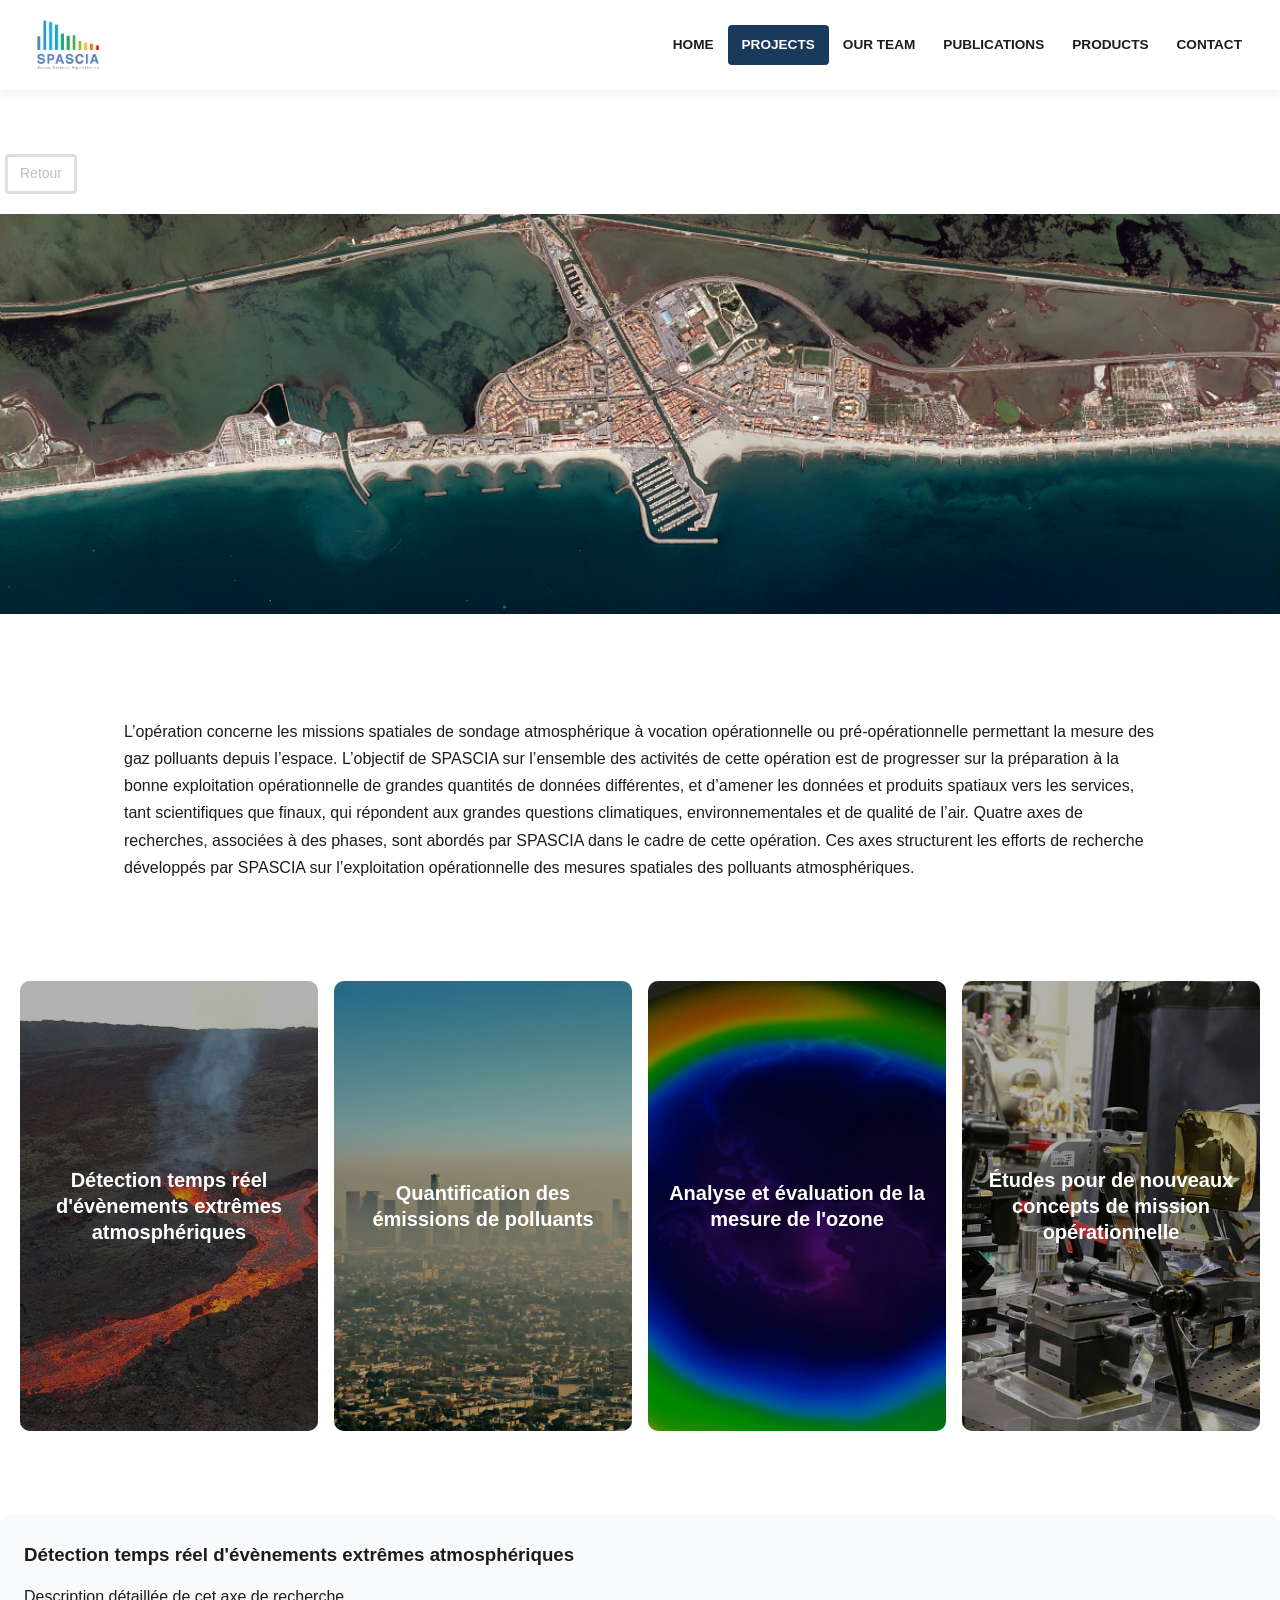
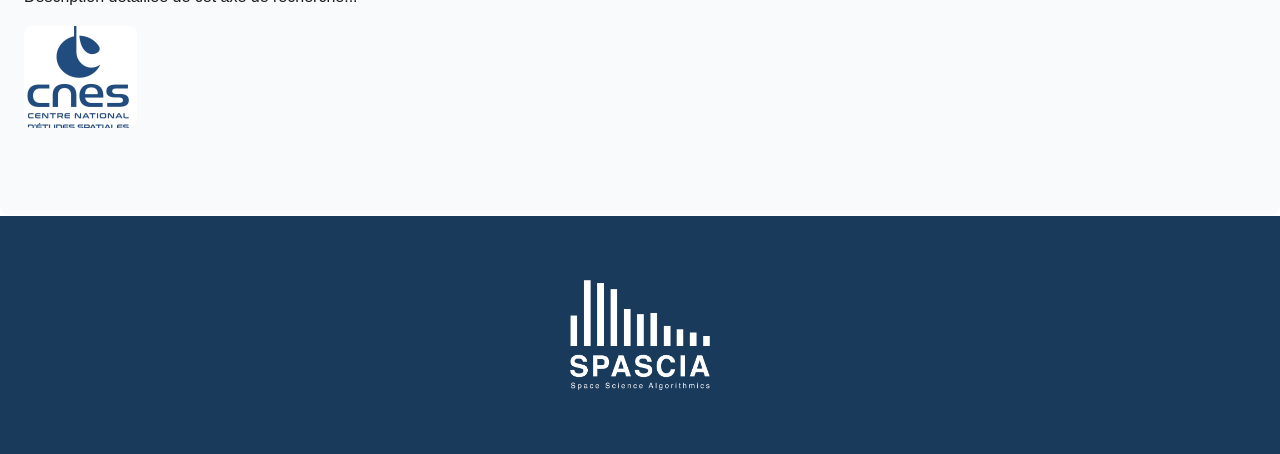
<file: SpasciaV1/exomcash.html>
<!DOCTYPE html>
<html lang="en">

<head>

    <meta charset="UTF-8">
    <meta name="viewport" content="width=device-width, initial-scale=1.0">

    <title>SPASCIA – Space Science & Algorithmics</title>

    <!-- Google Fonts -->
    <link rel="preconnect" href="https://fonts.googleapis.com">
    <link rel="preconnect" href="https://fonts.gstatic.com" crossorigin>

    <link href="https://fonts.googleapis.com/css2?family=Playfair+Display:wght@400;700;800&display=swap" rel="stylesheet">

    <!-- CSS -->

    <link rel="stylesheet" href="../css/main.css">
    <link rel="stylesheet" href="../css/header.css">
    <link rel="stylesheet" href="../css/hero.css">
    <link rel="stylesheet" href="../css/cards.css">
    <link rel="stylesheet" href="../css/responsive.css">

</head>

<body>

<header>

    <div class="header-inner">

        <div class="nav-left">

            <a href="index.html" class="nav-logo">

                <img src="../Media/logo_spascia.jpg" alt="Spascia">

            </a>

        </div>

        <nav class="nav-center">

            <a href="home.html">Home</a>

            <a href="projects.html">Projects</a>

            <a href="team.html">Our team</a>

            <a href="publications.html">Publications</a>

            <a href="products.html">Products</a>

            <a href="contact.html">Contact</a>

        </nav>

    </div>

</header>

<main>

    <section id="exomcash_projects" class="page">

        <section class="hero-project-banner">

                <a href="projects.html" class="btn-back">
                    <span>Retour</span>
                </a>

                <div class="hero-project-banner__media">
                    <img src="../Media/exomcash.jpg" alt="Illustration exomcash" class="hero-project-banner__img">
                </div>

        </section>

        <section class="text-spascia">
            L’opération concerne les missions spatiales de sondage atmosphérique à vocation opérationnelle ou pré-opérationnelle permettant la mesure des gaz polluants depuis l’espace. 
            L’objectif de SPASCIA sur l’ensemble des activités de cette opération est de progresser sur la préparation à la bonne exploitation opérationnelle de grandes quantités de 
            données différentes, et d’amener les données et produits spatiaux vers les services, tant scientifiques que finaux, qui répondent aux grandes questions climatiques, 
            environnementales et de qualité de l’air.

            Quatre axes de recherches, associées à des phases, sont abordés par SPASCIA dans le cadre de cette opération. 
            Ces axes structurent les efforts de recherche développés par SPASCIA sur l’exploitation opérationnelle des mesures spatiales des polluants atmosphériques.
        </section>

        <section class="solutions"> 
            <div class="exomcash-grid">

                <div class="box" data-axe="detection">
                    <img src="../Media/volcan.jpg" class="hero-exomcash-img">
                    <div class="exom-overlay">
                        <h3>Détection temps réel d'évènements extrêmes atmosphériques</h3>
                    </div>
                </div>

                <div class="box" data-axe="quantification">
                    <img src="../Media/smog.webp" class="hero-exomcash-img">
                    <div class="exom-overlay">
                        <h3>Quantification des émissions de polluants</h3>
                    </div>
                </div>

                <div class="box" data-axe="ozone">
                    <img src="../Media/esa_ozone.jpg" class="hero-exomcash-img">
                    <div class="exom-overlay">
                        <h3>Analyse et évaluation de la mesure de l'ozone</h3>
                    </div>
                </div>

                <div class="box" data-axe="concepts">
                    <img src="../Media/iasiNG.jpg" class="hero-exomcash-img">
                    <div class="exom-overlay">
                        <h3>Études pour de nouveaux concepts de mission opérationnelle</h3>
                    </div>
                </div>
            </div>
        </section>

        <section class="axe-detail" id="axe-detail">
            <!-- Rempli dynamiquement par JS -->
        </section>



    </section>

</main>

<footer>
    <div class="footer-centered" role="contentinfo">

        <div class="footer-centered__container">
            
            <!-- Logo -->
            <a href="#" class="footer-centered__logo" aria-label="Homepage">
                <img src="../Media/logo_spascia_white.png">
            </a>
</footer>

<script src="../js/utils.js"></script>
<script src="../js/csv.js"></script>
<script src="../js/products.js"></script>
<script src="../js/pagination.js"></script>
<script src="../js/navigation.js"></script>
<script src="../js/slider.js"></script>
<script src="../js/main.js"></script>
<script src="../js/exomcash.js"></script>

</body>


</html>
</file>
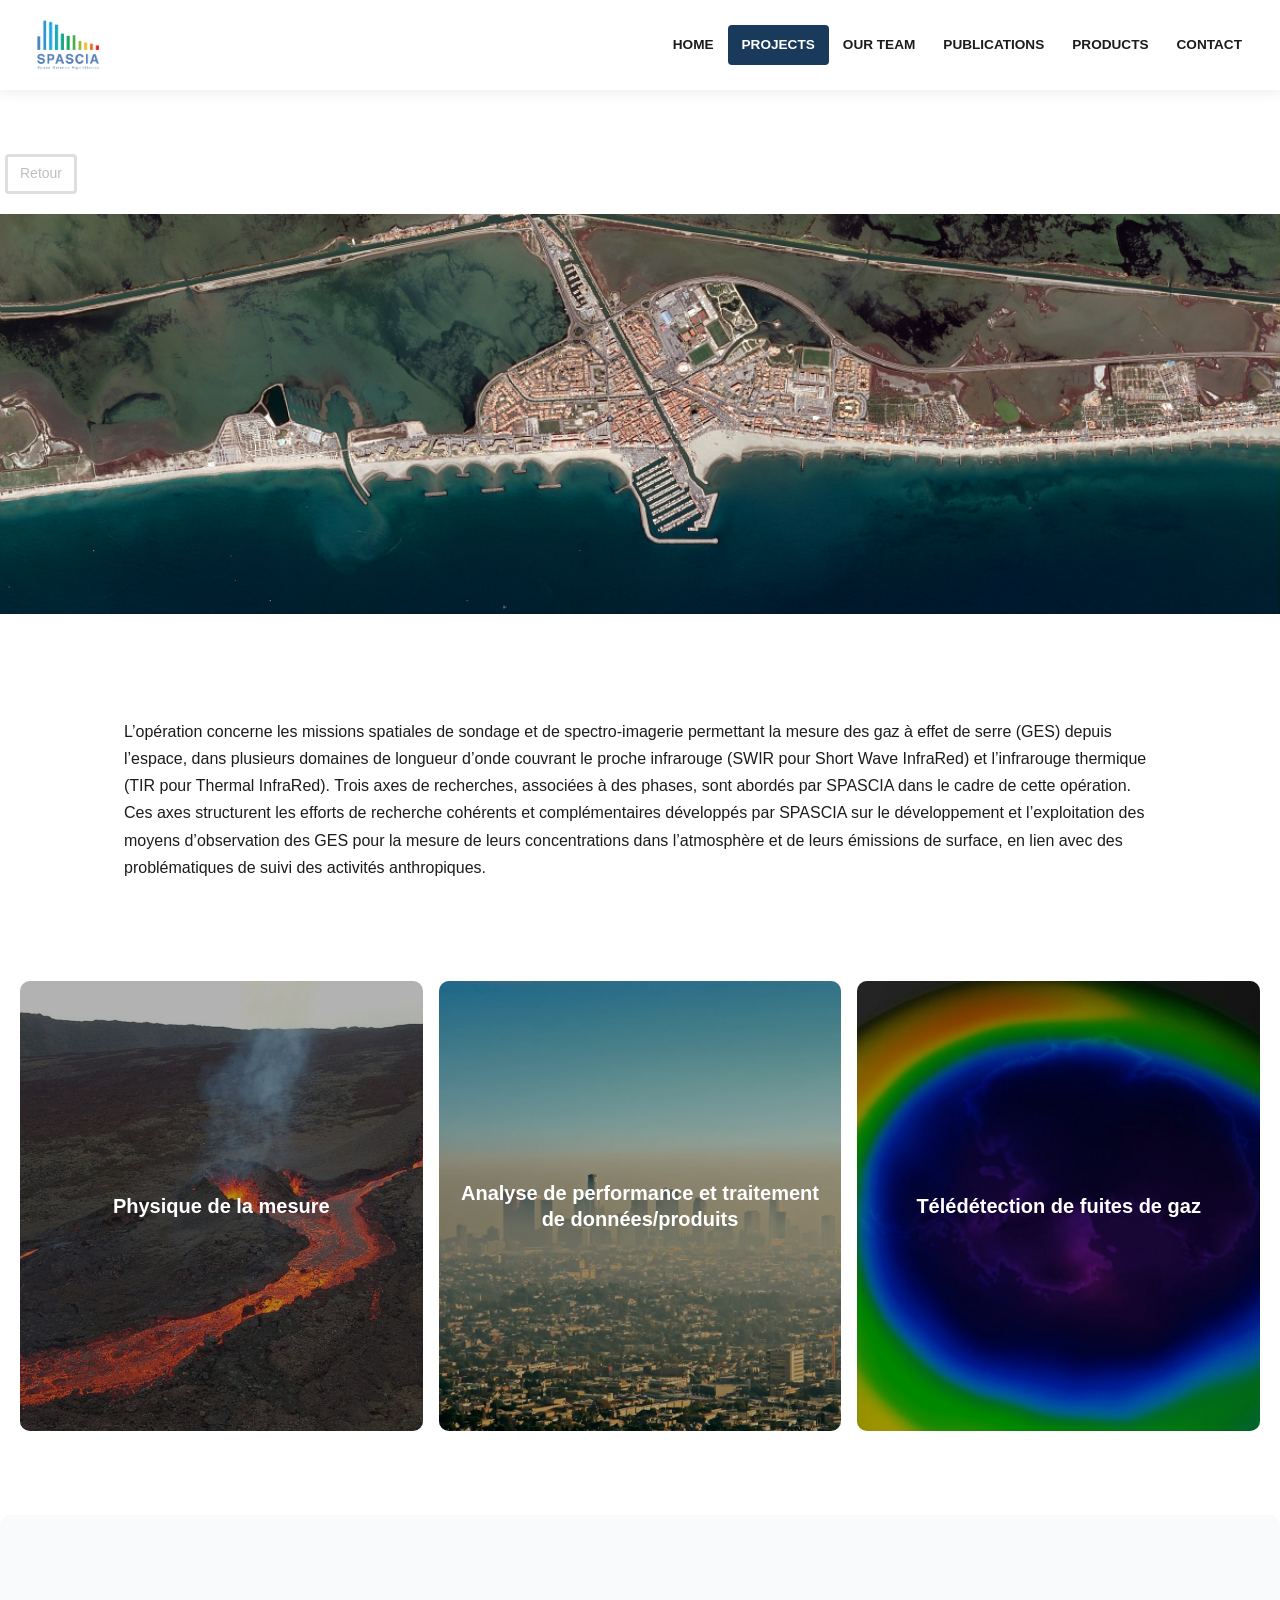
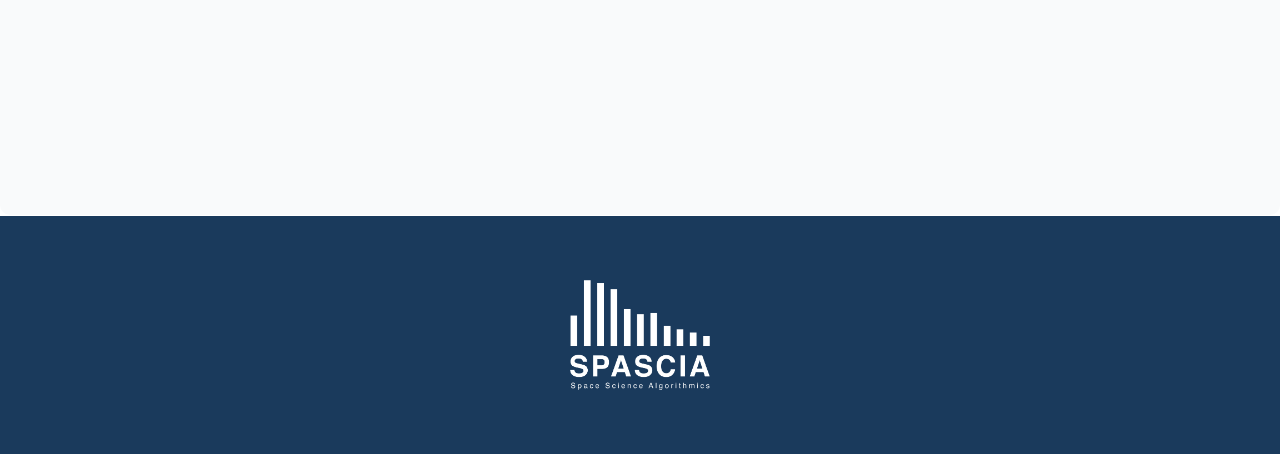
<file: SpasciaV1/megese.html>
<!DOCTYPE html>
<html lang="en">

<head>

    <meta charset="UTF-8">
    <meta name="viewport" content="width=device-width, initial-scale=1.0">

    <title>SPASCIA – Space Science & Algorithmics</title>

    <!-- Google Fonts -->
    <link rel="preconnect" href="https://fonts.googleapis.com">
    <link rel="preconnect" href="https://fonts.gstatic.com" crossorigin>

    <link href="https://fonts.googleapis.com/css2?family=Playfair+Display:wght@400;700;800&display=swap" rel="stylesheet">

    <!-- CSS -->

    <link rel="stylesheet" href="../css/main.css">
    <link rel="stylesheet" href="../css/header.css">
    <link rel="stylesheet" href="../css/hero.css">
    <link rel="stylesheet" href="../css/cards.css">
    <link rel="stylesheet" href="../css/responsive.css">

</head>

<body>

<header>

    <div class="header-inner">

        <div class="nav-left">

            <a href="index.html" class="nav-logo">

                <img src="../Media/logo_spascia.jpg" alt="Spascia">

            </a>

        </div>

        <nav class="nav-center">

            <a href="home.html">Home</a>

            <a href="projects.html">Projects</a>

            <a href="team.html">Our team</a>

            <a href="publications.html">Publications</a>

            <a href="products.html">Products</a>

            <a href="contact.html">Contact</a>

        </nav>

    </div>

</header>

<main>

    <section id="exomcash_projects" class="page">

        <section class="hero-project-banner">

            <a href="projects.html" class="btn-back">
                <span>Retour</span>
            </a>

            <div class="hero-project-banner__media">
                <img src="../Media/exomcash.jpg" alt="Illustration exomcash" class="hero-project-banner__img">
            </div>

        </section>

        <section class="text-spascia">
            L’opération concerne les missions spatiales de sondage et de spectro-imagerie permettant la mesure des gaz à effet de serre (GES) depuis 
            l’espace, dans plusieurs domaines de longueur d’onde couvrant le proche infrarouge (SWIR pour Short Wave InfraRed) et l’infrarouge thermique 
            (TIR pour Thermal InfraRed).

            Trois axes de recherches, associées à des phases, sont abordés par SPASCIA dans le cadre de cette opération. Ces axes structurent les efforts de 
            recherche cohérents et complémentaires développés par SPASCIA sur le développement et l’exploitation des moyens d’observation des GES pour la mesure 
            de leurs concentrations dans l’atmosphère et de leurs émissions de surface, en lien avec des problématiques de suivi des activités anthropiques.
        </section>

        <section class="solutions"> 
            <div class="megese-grid">

                <div class="box" data-axe="detection">
                    <img src="../Media/volcan.jpg" class="hero-exomcash-img">
                    <div class="exom-overlay">
                        <h3>Physique de la mesure</h3>
                    </div>
                </div>

                <div class="box" data-axe="quantification">
                    <img src="../Media/smog.webp" class="hero-exomcash-img">
                    <div class="exom-overlay">
                        <h3>Analyse de performance et traitement de données/produits</h3>
                    </div>
                </div>

                <div class="box" data-axe="ozone">
                    <img src="../Media/esa_ozone.jpg" class="hero-exomcash-img">
                    <div class="exom-overlay">
                        <h3>Télédétection de fuites de gaz</h3>
                    </div>
                </div>

            </div>
        </section>

        <section class="axe-detail" id="axe-detail">
            <!-- Rempli dynamiquement par JS -->
        </section>



    </section>

</main>

<footer>
    <div class="footer-centered" role="contentinfo">

        <div class="footer-centered__container">
            
            <!-- Logo -->
            <a href="#" class="footer-centered__logo" aria-label="Homepage">
                <img src="../Media/logo_spascia_white.png">
            </a>
</footer>

<script src="../js/utils.js"></script>
<script src="../js/csv.js"></script>
<script src="../js/products.js"></script>
<script src="../js/pagination.js"></script>
<script src="../js/navigation.js"></script>
<script src="../js/slider.js"></script>
<script src="../js/main.js"></script>
<script src="../js/exomcash.js"></script>

</body>

</html>
</file>
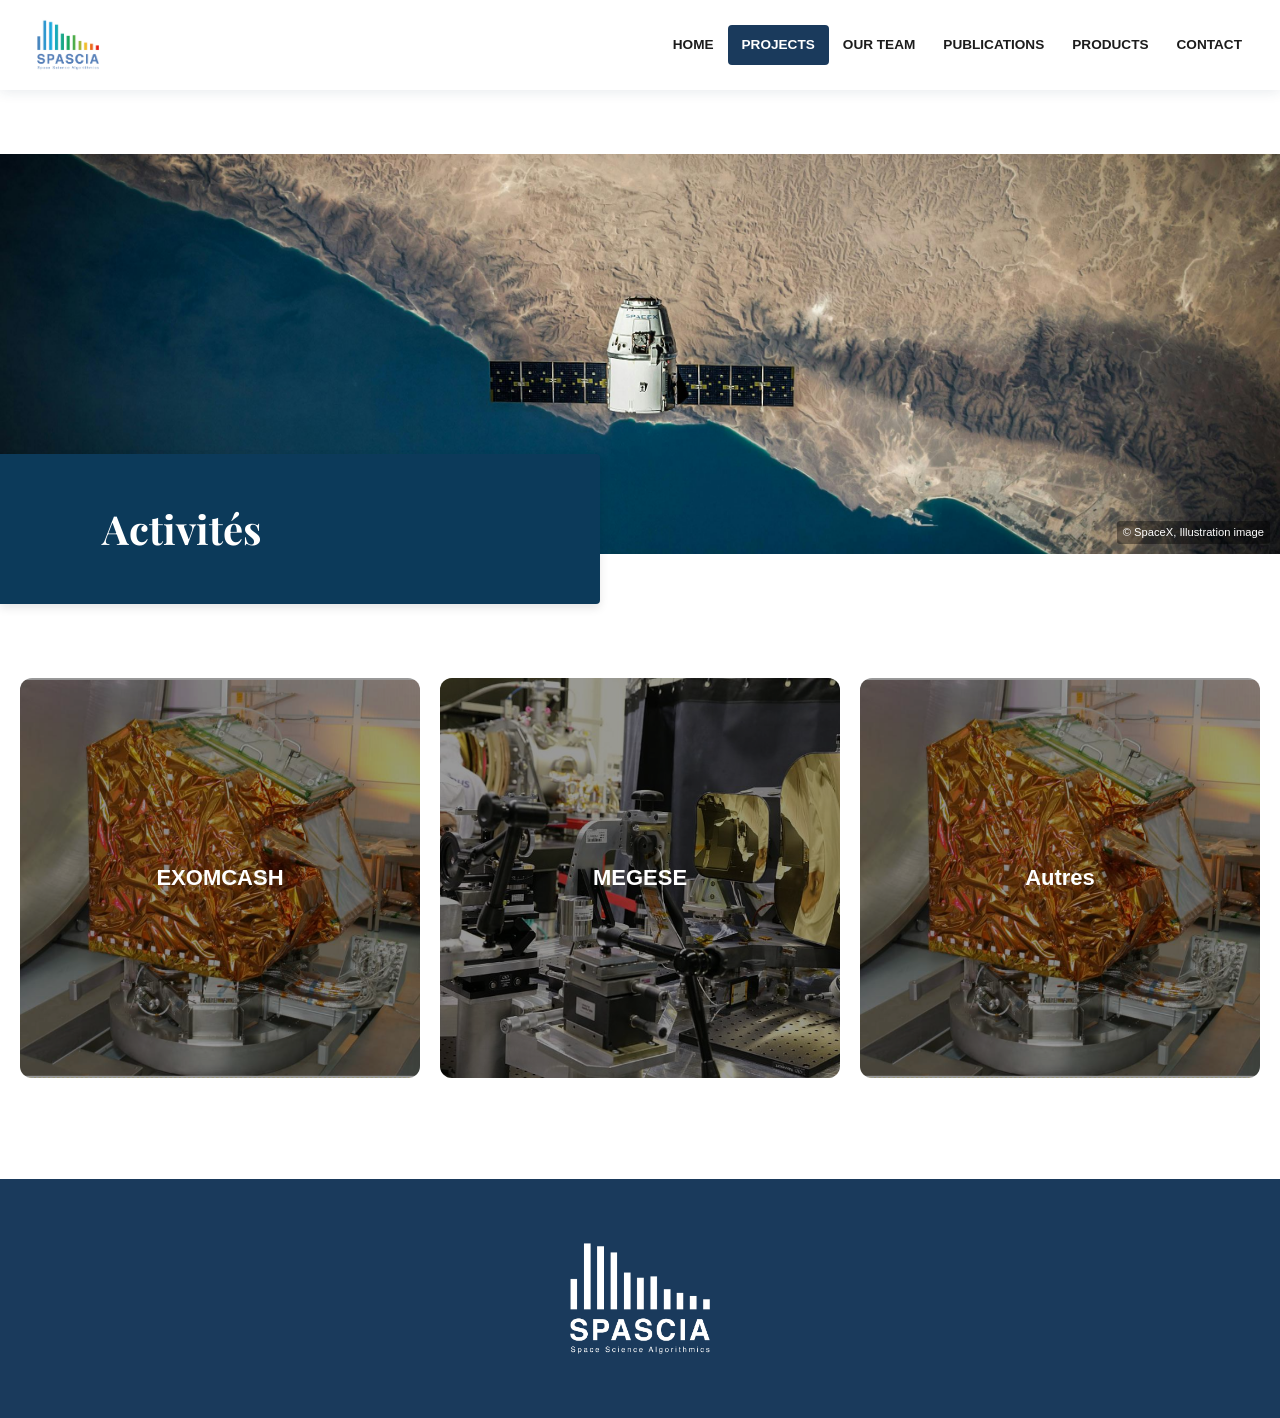
<file: SpasciaV1/projects.html>
<!DOCTYPE html>
<html lang="en">

<head>

    <meta charset="UTF-8">
    <meta name="viewport" content="width=device-width, initial-scale=1.0">

    <title>SPASCIA – Space Science & Algorithmics</title>

    <!-- Google Fonts -->
    <link rel="preconnect" href="https://fonts.googleapis.com">
    <link rel="preconnect" href="https://fonts.gstatic.com" crossorigin>

    <link href="https://fonts.googleapis.com/css2?family=Playfair+Display:wght@400;700;800&display=swap" rel="stylesheet">

    <!-- CSS -->

    <link rel="stylesheet" href="../css/main.css">
    <link rel="stylesheet" href="../css/header.css">
    <link rel="stylesheet" href="../css/hero.css">
    <link rel="stylesheet" href="../css/cards.css">
    <link rel="stylesheet" href="../css/responsive.css">

</head>

<body>

<header>

    <div class="header-inner">

        <div class="nav-left">

            <a href="index.html" class="nav-logo">

                <img src="../Media/logo_spascia.jpg" alt="Spascia">

            </a>

        </div>

        <nav class="nav-center">

            <a href="home.html">Home</a>

            <a href="projects.html">Projects</a>

            <a href="team.html">Our team</a>

            <a href="publications.html">Publications</a>

            <a href="products.html">Products</a>

            <a href="contact.html">Contact</a>

        </nav>

    </div>

</header>

<main>

    <section id="projects" class="page">

      <section class="hero-project-banner">

        <div class="hero-project-banner__media">
          <img src="../Media/project_banner.jpg" alt="Illustration espace" class="hero-project-banner__img">
        </div>

        <div class="hero-project-banner__label">
          <h1>&emsp;&emsp;Activités</h1>
        </div>

        <div class="hero-project-banner__caption">
          © SpaceX, Illustration image
        </div>

      </section>

      <section class="projects">

        <div class="grid3">

          <a href="exomcash.html" class="card-link">
              <div class="card">
                  <img src="../Media/iasi.png" alt="Project_menu_EXOMCASH">
                  <div class="overlay">
                      <h3>EXOMCASH</h3>
                  </div>
              </div>
          </a>

          <a href="megese.html" class="card-link">
              <div class="card">
                  <img src="../Media/iasiNG.jpg" alt="Project_menu_MEGESE">
                  <div class="overlay">
                      <h3>MEGESE</h3>
                  </div>
              </div>
          </a>
<!-- 
          <div class="card">
            <img src="../Media/iasiNG.jpg" alt="Project_menu_MEGESE" />
            <div class="overlay"><h3>MEGESE</h3></div>
          </div> -->

          <div class="card">
            <img src="../Media/iasi.png" alt="Project_card_Autre" />
            <div class="overlay"><h3>Autres</h3></div>
          </div>

        </div>
      </section>

    </section>

</main>

<footer>
    <div class="footer-centered" role="contentinfo">

        <div class="footer-centered__container">
            
            <!-- Logo -->
            <a href="#" class="footer-centered__logo" aria-label="Homepage">
                <img src="../Media/logo_spascia_white.png">
            </a>
</footer>

<script src="../js/utils.js"></script>
<script src="../js/csv.js"></script>
<script src="../js/products.js"></script>
<script src="../js/pagination.js"></script>
<script src="../js/navigation.js"></script>
<script src="../js/slider.js"></script>
<script src="../js/main.js"></script>
<script src="../js/exomcash.js"></script>

</body>

</html>
</file>
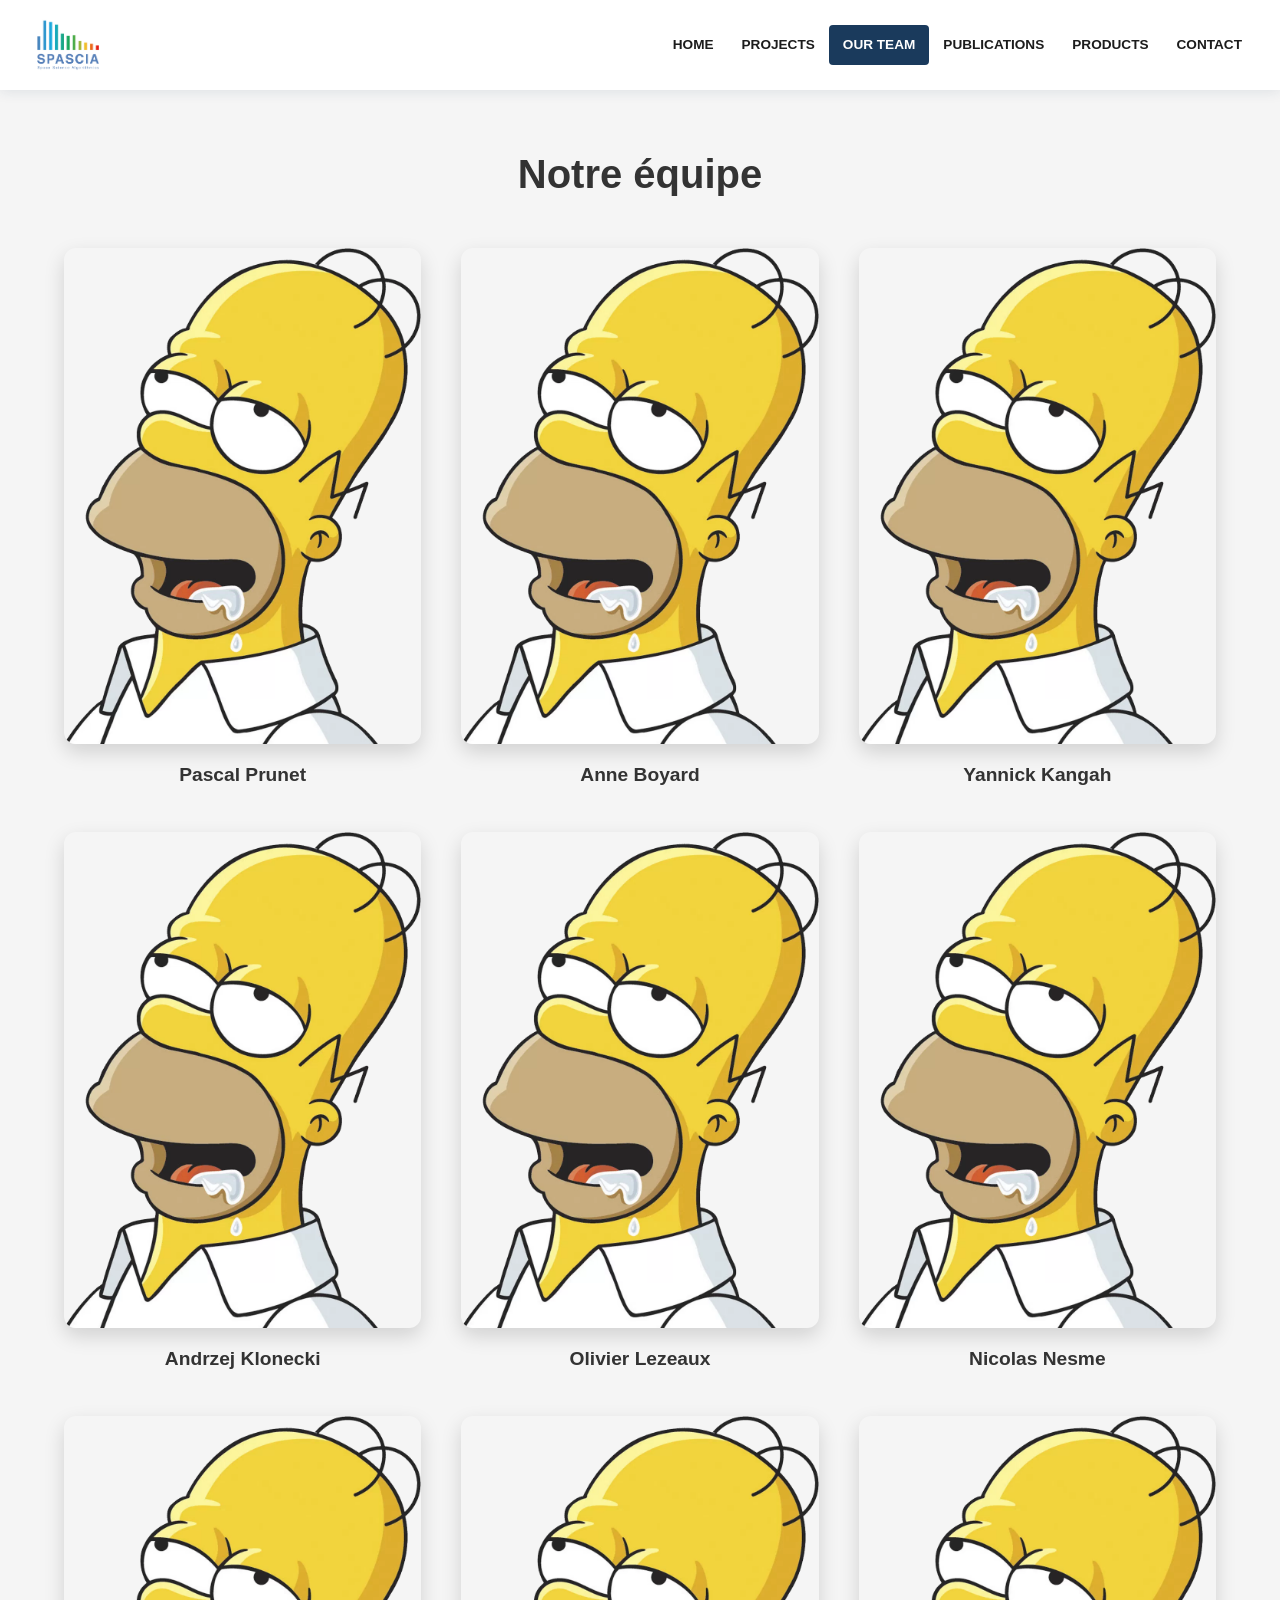
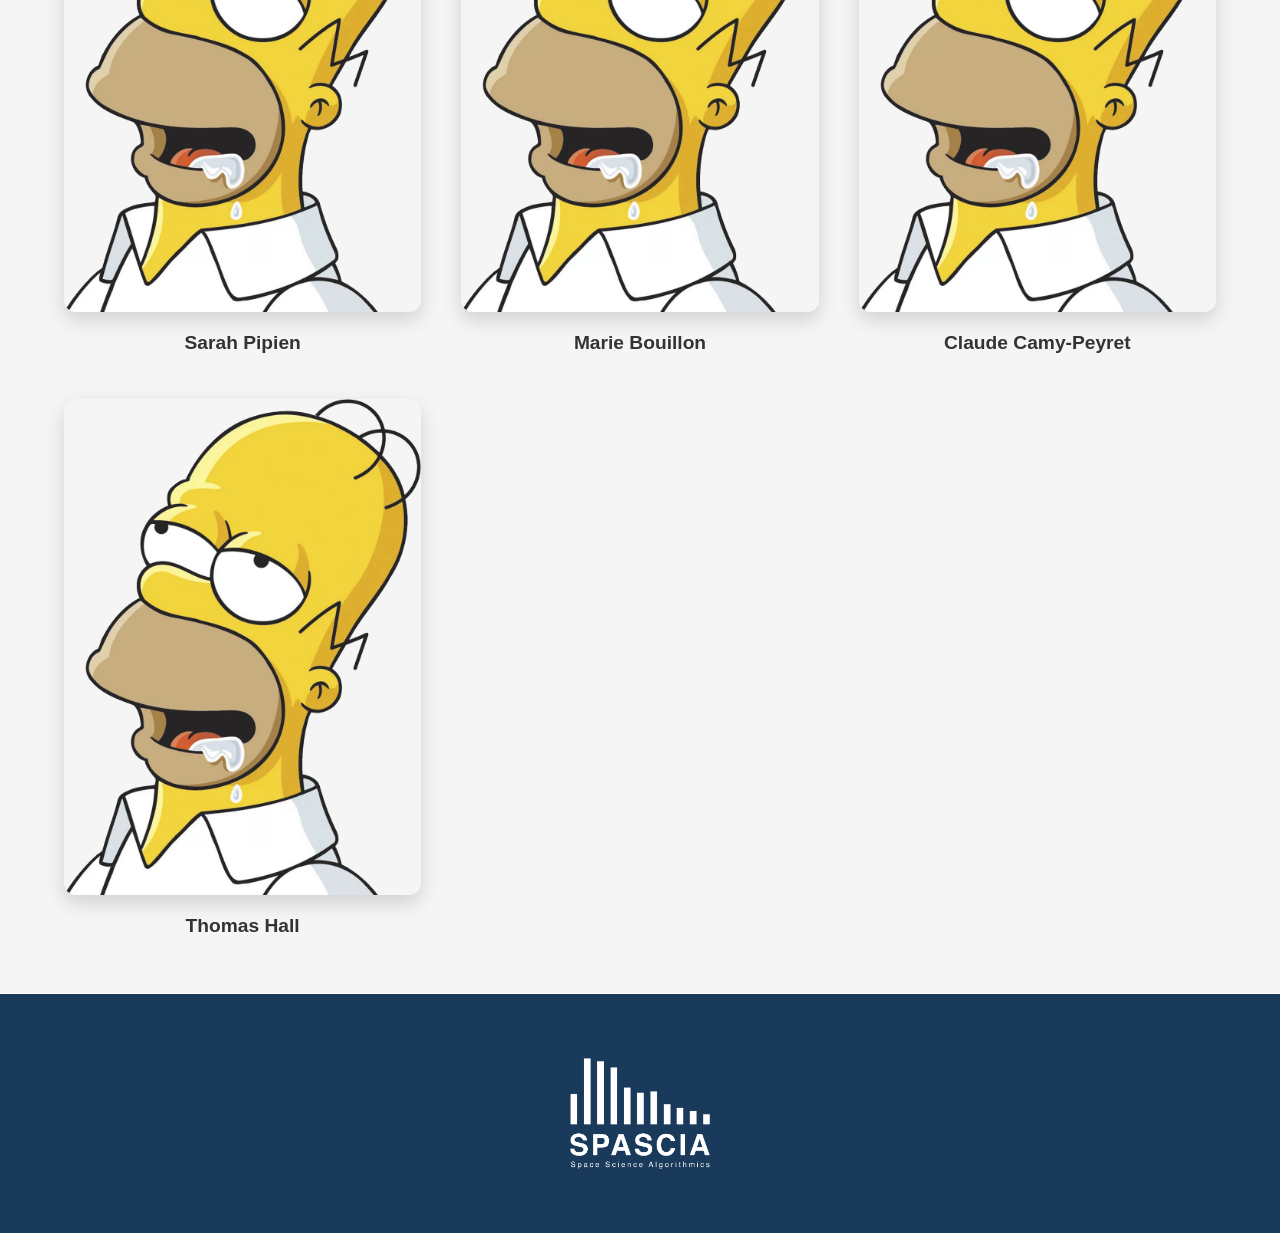
<file: SpasciaV1/team.html>
<!DOCTYPE html>
<html lang="en">

<head>

    <meta charset="UTF-8">
    <meta name="viewport" content="width=device-width, initial-scale=1.0">

    <title>SPASCIA – Space Science & Algorithmics</title>

    <!-- Google Fonts -->
    <link rel="preconnect" href="https://fonts.googleapis.com">
    <link rel="preconnect" href="https://fonts.gstatic.com" crossorigin>

    <link href="https://fonts.googleapis.com/css2?family=Playfair+Display:wght@400;700;800&display=swap" rel="stylesheet">

    <!-- CSS -->

    <link rel="stylesheet" href="../css/main.css">
    <link rel="stylesheet" href="../css/header.css">
    <link rel="stylesheet" href="../css/hero.css">
    <link rel="stylesheet" href="../css/cards.css">
    <link rel="stylesheet" href="../css/responsive.css">
    <link rel="stylesheet" href="../css/carousel.css">
    <link rel="stylesheet" href="../css/texte.css">
    <link rel="stylesheet" href="../css/team.css">


</head>

<body>

<header>

    <div class="header-inner">

        <div class="nav-left">

            <a href="index.html" class="nav-logo">

                <img src="../Media/logo_spascia.jpg" alt="Spascia">

            </a>

        </div>

        <nav class="nav-center">

            <a href="home.html">Home</a>

            <a href="projects.html">Projects</a>

            <a href="team.html">Our team</a>

            <a href="publications.html">Publications</a>

            <a href="products.html">Products</a>

            <a href="contact.html">Contact</a>

        </nav>

    </div>

</header>

<main>
    <section class="team">
    <h1>Notre équipe</h1>

    <div class="team-grid">

        <div class="member">
            <div class="photo">
                <img src="../Media/homer2.png" alt="Pascal Prunet">
                <div class="overlay">
                    <p>
                        Pascal holds a Master’s Degree in Physics and External Geophysics and a Ph.D. in Geophysical Sciences 
                        with a thesis focused on oceanic carbon cycle. During his postDoc he specialised in atmosphere sounding 
                        from space for chemistry and climate. Atmospheric radiative transfer modelling and spectroscopy are two 
                        of Pascal’s domains of expertise. Beside being Spascia’s CEO, Pascal delivers on several projects 
                        including the preparation of the future MicroCarb mission with CNES, the evaluation of the added-value 
                        and limitations of present and future satellite instruments (IASI, IASI-NG, IRS) for air quality monitoring. 
                    </p>
                </div>
            </div>
            <h2>Pascal Prunet</h2>
        </div>

        <div class="member">
            <div class="photo">
                <img src="../Media/homer2.png" alt="Anne Boyard">
                <div class="overlay">
                    <p>
                        Anne holds a M.Sc. in Ocean, Atmosphere, Climate and Remote Sensing (2006) and a PhD in Environment Sciences (2009). 
                        She performed a post-doc at NCAR (Boulder, USA) for 3 years, which was focused on the study of air quality using 
                        both satellite data and modeling. She is passionate about satellite observation analysis and interpretation for the 
                        monitoring of the atmospheric composition and its evolution, under the influence of human activities. She is involved 
                        in several projects including the assessment of the benefits and limitations of current and future satellite instruments 
                        (IASI, IASI-NG, IRS) for air quality monitoring, the validation and improvement of the IASI ozone retrievals as well as 
                        the study of the Asian monsoon impact on atmospheric chemistry and climate. She also contributes to provide scientists 
                        with easy, free and open access to IASI atmospheric composition data along with quick looks via the IASI/AERIS website. 
                    </p>
                </div>
            </div>
            <h2>Anne Boyard</h2>
        </div>

        <div class="member">
            <div class="photo">
                <img src="../Media/homer2.png" alt="Yannick Kangah">
                <div class="overlay">
                    <p>
                        Yannick studied Meteorology and Atmospheric Sciences in Casablanca (Morocco) and Toulouse (France). Convinced of the growing 
                        importance of spaceborne measurements for on the one hand improving meteorological forecast and on the other hand monitoring 
                        pollution, he completed his training with a Ph.D. in that field in 2017. At the moment, Yannick collaborates with the French 
                        Space Agency (CNES) on monitoring and improving the performances of IASI, one of the reference spaceborne instruments in 
                        atmospheric sciences. 
                    </p>
                </div>
            </div>
            <h2>Yannick Kangah</h2>
        </div>

        <div class="member">
            <div class="photo">
                <img src="../Media/homer2.png" alt="Andrzej Klonecki">
                <div class="overlay">
                    <p>
                        Andrzej holds a bachelor degree in chemistry and a Ph.D. in Atmospheric and Oceanic Sciences. His thesis and post-doctoral work 
                        focused on modelling tropospheric chemistry with global chemistry transport models. Since, he continued using chemistry transport 
                        models at various spatial scales, going from regional to local, in the framework of studies preparing and specifying future Earth 
                        observation missions. Andrzej’s interest is the development of methods that rely on space-based observations to provide information 
                        on anthropogenic emissions, such as CO2 emissions from power plants.  He also works on the development of new methodologies for the 
                        retrieval of geophysical products from space measured radiances and on using historical satellite observations (pre-1979) to provide 
                        additional valuable information to constrain past climate.  
                    </p>
                </div>
            </div>
            <h2>Andrzej Klonecki</h2>
        </div>

        <div class="member">
            <div class="photo">
                <img src="../Media/homer2.png" alt="Olivier Lezeaux">
                <div class="overlay">
                    <p>
                        Olivier holds a M.Sc. in Physics (1994) and a Ph.D. in GeoPhysic Sciences (1999). Olivier is specialised in atmospheric remote sounding 
                        from space for the purpose of monitoring Earth’s atmosphere, e.g. climate change, air quality, meteorology. His expertise include 
                        infrared spectroscopy, atmospheric radiative transfer, atmospheric modelling, inverse techniques, and classification methods. 
                        Olivier’s current work is twofold. On the one hand he exploits S5P’s data in order to characterise emission sources. On the other 
                        hand he collaborates at the preparation of spatial missions (MicroCarb, GeoCarb) in order to estimate Human emissions of green-house 
                        gases (carbon dioxide, methane) and pollutants (nitrogen dioxide, carbon monoxide, ozone).
                    </p>
                </div>
            </div>
            <h2>Olivier Lezeaux</h2>
        </div>

        <div class="member">
            <div class="photo">
                <img src="../Media/homer2.png" alt="Nicolas Nesme">
                <div class="overlay">
                    <p>
                        Nicolas holds 2 M.Sc. in Astrophysics, and a Ph.D. under the joint supervision of SPASCIA and ONERA. Nicolas’s research consists in 
                        improving methane emissions detection by leveraging airborne and satellite images produced by methane sensitive instruments. Methane 
                        is a greenhouse gas that is a recognised threat for life on Earth; in other words, improving methane detection and quantification can 
                        limit public health risks. During his Ph.D., Nicolas was able to process a complete image processing chain, starting by recovering 
                        the hyperspectral image, then pre-processing the luminance spectra (L1). The extraction of the methane concentration (L2) is made 
                        possible by extracting the spectral signature of methane in the spectra. In order to do so, an estimation of the source flow (L4) 
                        was developed during the thesis.
                    </p>
                </div>
            </div>
            <h2>Nicolas Nesme</h2>
        </div>

        <div class="member">
            <div class="photo">
                <img src="../Media/homer2.png" alt="Sarah Pipien">
                <div class="overlay">
                    <p>
                        Sarah holds a M.Sc. in Cosmos, fields and particles and a Ph.D. in Astrophysics and Cosmology. During her Ph.D. and postDoc, she 
                        specialised in image processing through the analysis of large astronomical data sets. Believing in the importance of environmental 
                        monitoring, Sarah shifted her focus from space observations from Earth, to Earth observations from space. In this new domain, 
                        she gathered first hand experience on instruments as an electrical engineer on the assembly, integration and testing of optical 
                        instruments onboard satellites dedicated to Earth observations (Thales Alenia Space). Her current work at SPASCIA focuses on developing 
                        processing schemes for identifying extreme atmospheric events such as wildfires, volcanic events or pollution episodes, by PCA on IASI 
                        measurements (CNES) and on S5P-TROPOMI data (PHIDIAS). She is working on the development of algorithms for the joint retrieval from 
                        IASI and S5P-TROPOMI to investigate the added value of combining SWIR and TIR measurements for CH4 retrievals from satellites.
                    </p>
                </div>
            </div>
            <h2>Sarah Pipien</h2>
        </div>

        <div class="member">
            <div class="photo">
                <img src="../Media/homer2.png" alt="Marie Bouillon">
                <div class="overlay">
                    <p>
                        Marie holds a M.Sc. in Remote Sensing and a Ph.D. in Atmospheric Sciences. Her thesis focused on the retrieval of atmospheric temperatures 
                        from IASI observations using an artificial neural network, and the validation with other datasets. She then studied short and long-term 
                        temperature evolution using this new dataset. She now works on the monitoring of IASI performance, together with the CNES.
                    </p>
                </div>
            </div>
            <h2>Marie Bouillon</h2>
        </div>

        <div class="member">
            <div class="photo">
                <img src="../Media/homer2.png" alt="Claude Camy-Peyret">
                <div class="overlay">
                    <p>
                        Claude is a scientific consultant for SpasciA (contributing part time). He is also an emeritus scientist at Institut Pierre-Simon Laplace 
                        (IPSL) and a retired research director from the French National Centre for Scientific Research (CNRS). He is a specialist of high-resolution 
                        molecular spectroscopy and has been involved in experimental and theoretical studies of vibration-rotation spectra of atmospheric molecules 
                        for many years. His work on energy levels, line positions, intensities and widths of H2O and O3 (and other asymmetric rotors) has contributed 
                        to the improvement of the spectroscopic databases (HITRAN, GEISA,…). In the last three decades, Claude has also been involved directly in the 
                        measurement of atmospheric trace species using balloon and space instruments as well as in the validation of radiative transfer algorithms. 
                        He has been involved in several satellite validation campaigns (ILAS, Envisat, ODIN) using both balloon and ground based spectroscopic 
                        instruments or radio-sondes (AIRS, IASI). He has been director of the Laboratory for Molecular Physics and Application (LPMA) from 1996 
                        to 2008 located on the Jussieu campus of UPMC (now Sorbonne-Université). His current interests are in satellite remote sensing of the Earth 
                        atmosphere. With SPASCIA colleagues, he is involved in several research projects including IASI, IASI-NG, GOSAT, S5P, MTG-IRS, FORUM, MicroCarb 
                        and Nitrosat.
                    </p>
                </div>
            </div>
            <h2>Claude Camy-Peyret</h2>
        </div>

        <div class="member">
            <div class="photo">
                <img src="../Media/homer2.png" alt="Thomas Hall">
                <div class="overlay">
                    <p>
                        Thomas holds an M.Sc. in Climate Change and a Ph.D. in Atmosphere, Oceans and Climate. His thesis assessed the use of early satellite data from the 
                        IRIS instrument to test historical reconstructions of sea surface temperature (SST). Since then, he has worked on a C3S satellite data rescue project, 
                        first at the University of Reading (UK) and now at SPASCIA, aiming to recover, assess and prepare a selection of early (mainly pre-1979) satellite 
                        data records to improve future climate reanalyses.
                    </p>
                </div>
            </div>
            <h2>Thomas Hall</h2>
        </div>

    </div>
</section>

</main>

<footer>
    <div class="footer-centered" role="contentinfo">

        <div class="footer-centered__container">
            
            <!-- Logo -->
            <a href="#" class="footer-centered__logo" aria-label="Homepage">
                <img src="../Media/logo_spascia_white.png">
            </a>
</footer>

<script src="../js/utils.js"></script>
<script src="../js/csv.js"></script>
<script src="../js/products.js"></script>
<script src="../js/pagination.js"></script>
<script src="../js/navigation.js"></script>
<script src="../js/slider.js"></script>
<script src="../js/main.js"></script>
<script src="../js/exomcash.js"></script>

</body>

</html>
</file>
<file: css/main.css>
/* =======================================
   VARIABLES
======================================= */

:root {

    --primary:#1a3a5c;

    --primary-light:#2a5a8c;

    --accent:#3e8bc4;

    --foreground:#1c1c1c;

    --foreground-light:#5a6270;

    --background:#ffffff;

    --bg-alt:#f5f7fa;

    --separator:#d0dce8;

    --radius:8px;

    --max-width:1080px;

    --nav-height:100px;

    --font-display: 'Playfair Display', Georgia, serif;

    --font-body: 'Source Sans 3', 'Helvetica Neue', sans-serif;


}

/* =======================================
   RESET
======================================= */

*,
*::before,
*::after{

    margin:0;

    padding:0;

    box-sizing:border-box;

}

html{

    scroll-behavior:smooth;

}

body{

    background:var(--background);

    color:var(--foreground);

    font-family:var(--font-body);

    font-size:16px;

    line-height:1.7;

}

img{

    display:block;

    max-width:100%;

}

a{

    color:inherit;

    text-decoration:none;

}

ul{

    list-style:none;

}

/* =======================================
   CONTAINERS
======================================= */

.container{

    width:min(100% - 48px,var(--max-width));

    margin:auto;

}

.text-spascia{

    max-width:var(--max-width);

    margin:auto;

    padding:40px 24px;

}

.text-spascia p{

    margin-bottom:20px;

    text-align:justify;

}

.text-spascia ol{

    padding-left:24px;

    margin-bottom:24px;

}

.home-title {
    font-size : 30px;
    font-weight: bold;
    max-width:var(--max-width);
    margin: auto;
    text-align: center;
}

/* =======================================
   UTILITAIRES
======================================= */

.hidden{

    display:none;

}

.center{

    text-align:center;

}

.mt-2{

    margin-top:2rem;

}

.mb-2{

    margin-bottom:2rem;

}
</file>
<file: css/header.css>
/* ── HEADER ── */


header {
  position: sticky;
  top: 0;
  z-index: 9999;
  background: var(--background);
  box-shadow: 0 2px 12px rgba(26, 58, 92, 0.10);
}

.header-inner {
  position: relative;
  display: flex;
  align-items: center;
  justify-content: space-between;
  padding: 0 24px;
  height: 90px;
}

/* Logo */
.nav-left { display: flex; align-items: center; gap: 12px; }
.nav-logo img { height: 70px; display: block; }

/* Navigation links */
.nav-center { display: flex; align-items: center; }

.nav-center a {
  font-size: 0.85rem;
  font-weight: 600;
  text-transform: uppercase;
  padding: 8px 14px;
  text-decoration: none;
  color: var(--foreground);
  border-radius: 4px;
  transition: background 0.2s, color 0.2s;
}

.nav-center a:hover,
.nav-center a.active {
  background: var(--primary);
  color: #fff;
}

/* ── FOOTER ── */


.footer-centered {
    background-color: var(--primary);
    color: white;
    padding: 2.5rem 1.5rem;
    border-top: 1px solid;
    text-align: center;
}

.footer-centered__container {
    max-width: 800px;
    margin: 0 auto;
    
    /* Core layout styles */
    display: flex;
    flex-direction: column;
    align-items: center;
    gap: 1.5rem;
}

.footer-centered__logo {
    display: block;
    width: 25%;
    height: auto;
}
</file>
<file: css/hero.css>
/* ==========================================================
   HERO SECTION
   ========================================================== */

.hero-section {
    position: relative;
    width: 100%;
    height: 100vh;
    min-height: 600px;
    overflow: hidden;
    display: flex;
    align-items: center;
}


/* ==========================================================
   BACKGROUND FALLBACK
   ========================================================== */

.hero-video-fallback {
    position: absolute;
    inset: 0;

    background: linear-gradient(
        135deg,
        #051a2e 0%,
        #0c3a5a 25%,
        #0C80A1 60%,
        #0a5f78 100%
    );

    background-size: 400% 400%;

    animation: gradientShift 12s ease infinite;

    z-index: 0;
}

@keyframes gradientShift {

    0%,
    100% {
        background-position: 0% 50%;
    }

    50% {
        background-position: 100% 50%;
    }

}


/* ==========================================================
   STARS
   ========================================================== */

.hero-stars {

    position: absolute;

    inset: 0;

    z-index: 1;

    pointer-events: none;

    background-image:
        radial-gradient(1px 1px at 15% 20%, rgba(255,255,255,.7) 0%, transparent 100%),
        radial-gradient(1px 1px at 35% 60%, rgba(255,255,255,.5) 0%, transparent 100%),
        radial-gradient(1.5px 1.5px at 55% 35%, rgba(255,255,255,.6) 0%, transparent 100%),
        radial-gradient(1px 1px at 75% 70%, rgba(255,255,255,.4) 0%, transparent 100%),
        radial-gradient(1px 1px at 90% 15%, rgba(255,255,255,.5) 0%, transparent 100%),
        radial-gradient(1px 1px at 5% 80%, rgba(255,255,255,.3) 0%, transparent 100%),
        radial-gradient(1.5px 1.5px at 65% 90%, rgba(255,255,255,.4) 0%, transparent 100%),
        radial-gradient(1px 1px at 25% 45%, rgba(255,255,255,.6) 0%, transparent 100%),
        radial-gradient(1px 1px at 80% 40%, rgba(255,255,255,.3) 0%, transparent 100%),
        radial-gradient(2px 2px at 45% 10%, rgba(255,255,255,.5) 0%, transparent 100%);

    animation: twinkle 6s ease-in-out infinite alternate;

}

@keyframes twinkle {

    from {
        opacity: .6;
    }

    to {
        opacity: 1;
    }

}


/* ==========================================================
   VIDEO
   ========================================================== */

.hero-video-bg {

    position: absolute;

    inset: 0;

    width: 100%;

    height: 100%;

    object-fit: cover;

    z-index: 0;

}


/* ==========================================================
   OVERLAY
   ========================================================== */

.hero-overlay {

    position: absolute;

    inset: 0;

    z-index: 2;

    background: linear-gradient(
        to right,
        rgba(5,26,46,.78) 0%,
        rgba(5,26,46,.55) 55%,
        rgba(5,26,46,.20) 100%
    );

}


/* ==========================================================
   CONTENT
   ========================================================== */

.hero-content {

    position: relative;

    z-index: 3;

    width: 100%;

    max-width: var(--max-width);

    margin: 0 auto;

    padding: 0 2rem;

    padding-top: var(--nav-height);

}

.hero-text {

    max-width: 560px;

}


/* ==========================================================
   ANIMATIONS
   ========================================================== */

.hero-eyebrow,
.hero-title,
.hero-subtitle,
.hero-cta {

    opacity: 0;

    transform: translateY(20px);

}


/* ==========================================================
   EYEBROW
   ========================================================== */

.hero-eyebrow {

    margin-bottom: 1rem;

    color: rgba(255,255,255,.65);

    text-transform: uppercase;

    letter-spacing: .2em;

    font-weight: 600;

    font-family: var(--font-display);

    animation: heroFadeUp .8s ease .3s forwards;

}


/* ==========================================================
   TITLE
   ========================================================== */

.hero-title {

    margin-bottom: 1.25rem;

    color: white;

    line-height: 1.1;

    font-size: clamp(2.5rem,5vw,4rem);

    font-family: var(--font-display);

    font-weight: 800;

    letter-spacing: -.03em;

    animation: heroFadeUp .8s ease .5s forwards;

}

.hero-title .accent {

    color: #4fc3e8;

}


/* ==========================================================
   SUBTITLE
   ========================================================== */

.hero-subtitle {

    margin-bottom: 2.5rem;

    color: rgba(255,255,255,.82);

    font-size: 1.05rem;

    line-height: 1.65;

    animation: heroFadeUp .8s ease .7s forwards;

}


/* ==========================================================
   CTA
   ========================================================== */

.hero-cta {

    animation: heroFadeUp .8s ease .9s forwards;

}

.btn-discover {

    display: inline-flex;

    align-items: center;

    gap: .6rem;

    padding: .85rem 2rem;

    border: 2px solid transparent;

    border-radius: 4px;

    background: var(--primary);

    color: white;

    cursor: pointer;

    text-transform: uppercase;

    text-decoration: none;

    letter-spacing: .06em;

    font-size: .9rem;

    font-weight: 700;

    font-family: var(--font-display);

    box-shadow: 0 4px 24px rgba(12,128,161,.35);

    transition:
        background .25s ease,
        transform .2s ease,
        box-shadow .25s ease;

}

.btn-discover:hover {

    background: #0a6e8c;

    color: white;

    text-decoration: none;

    transform: translateY(-2px);

    box-shadow: 0 8px 32px rgba(12,128,161,.45);

}

.btn-discover svg {

    transition: transform .25s ease;

}

.btn-discover:hover svg {

    transform: translateY(3px);

}


/* ==========================================================
   HERO IMAGE
   ========================================================== */

.hero-image {

    max-width: 860px;

    margin: 32px auto;

    overflow: hidden;

    border-radius: var(--radius);

    box-shadow: 0 8px 32px rgba(26,58,92,.15);

}

.hero-image img {

    width: 100%;

    display: block;

}


/* ==========================================================
   FADE ANIMATION
   ========================================================== */

@keyframes heroFadeUp {

    to {

        opacity: 1;

        transform: translateY(0);

    }

}

/* ==========================================================
   BACK BUTTON
   ========================================================== */

.btn-back {
    display: inline-block;
    padding: 5px 12px;
    border: solid;
    border-color: rgba(128, 128, 128, 0.5);
    border-radius: 4px;
    /* background-color: #0a6e8c; */
    /* color: #fff; */
    color: grey;
    text-decoration: none;
    text-align: center;
    font-size: 14px;
    cursor: pointer;
    transition: 0.5s;
    margin-bottom: 20px;
    margin-left: 5px;
    opacity: 0.5;
}

.btn-back span {
    display: inline-block;
    position: relative;
    transition: 0.5s;
}

.btn-back span::after {
    content: "«";
    position: absolute;
    left: -18px;
    opacity: 0;
    transition: 0.5s;
}

.btn-back:hover span {
    padding-left: 18px;
}

.btn-back:hover span::after {
    opacity: 1;
    left: 0;
}
</file>
<file: css/cards.css>
/* ==========================================================
   CARDS
   ========================================================== */

/* ---------- Section globale ---------- */

.solutions,
.projects {
    padding: 60px 20px;
}


/* ---------- Grille classique (3 colonnes) ---------- */

.grid3 {
    display: grid;
    grid-template-columns: repeat(3, 1fr);
    gap: 20px;
    margin-bottom: 40px;
}


/* ---------- Grille Exomcash (4 colonnes) ---------- */

.exomcash-grid {
  display: grid;
  grid-template-columns: repeat(4, 1fr);
  gap: 16px;
}

.megese-grid {
  display: grid;
  grid-template-columns: repeat(3, 1fr);
  gap: 16px;
}

.box {
  position: relative;      /* nécessaire pour positionner l'image et l'overlay */
  padding: 0;
  background: #e5e7eb;     /* couleur de secours si pas d'image */
  border-radius: 10px;
  text-align: center;
  height: 450px;
  cursor: pointer;
  overflow: hidden;        /* pour rogner proprement l'image */
  transition: transform 0.15s ease, box-shadow 0.2s ease;
}

.box:hover {
  transform: translateY(-2px);
  box-shadow: 0 6px 16px rgba(0,0,0,.15);
}

.box.active {
  outline: 3px solid #93c5fd;
  outline-offset: -3px;
}

.hero-exomcash-img {
  position: absolute;
  inset: 0;
  width: 100%;
  height: 100%;
  object-fit: cover;       /* rogne l'image pour remplir la case */
  object-position: center;
  z-index: 1;
}

.exom-overlay {
  position: absolute;
  inset: 0;
  z-index: 2;
  display: flex;
  align-items: center;
  justify-content: center;
  padding: 0 20px;
  background: rgba(0,0,0,.30);
  transition: background 0.2s ease;
}

.box:hover .exom-overlay {
  background: rgba(0,0,0,.55);
}

.exom-overlay h3 {
  color: white;
  font-size: 20px;
  line-height: 1.3;
  text-align: center;
  margin: 0;
}


/* ---------- Zone de détail (contenu dynamique sous la grille) ---------- */

.axe-detail {
  margin-top: 24px;
  padding: 24px;
  border-radius: 10px;
  background: #f9fafb;
  min-height: 300px;
}

.axe-detail__title {
  margin-bottom: 12px;
}

.axe-detail__img {
  max-width: 100%;
  border-radius: 8px;
  margin: 16px 0;
}


/* ---------- Carte générique (.card) ---------- */

.card {
    position: relative;
    overflow: hidden;
    border-radius: 12px;
    cursor: pointer;
    height: 400px;
}

.card-link {
    display: block;
    text-decoration: none;
    color: inherit;
}

.card-link .card {
    cursor: pointer;
}

.card img {
    position: absolute;
    top: 0;
    left: 0;
    width: 100%;
    height: 100%;
    object-fit: cover;
    display: block;
    transition: transform .4s ease;
}

.card:hover img {
    transform: scale(1.1);
}


/* ---------- Overlay générique (.overlay, cartes classiques) ---------- */

.overlay {
    position: absolute;
    inset: 0;
    display: flex;
    align-items: center;
    justify-content: center;
    background: rgba(0,0,0,.40);
}

.overlay h3 {
    color: white;
    font-size: 22px;
    text-align: center;
    padding: 0 15px;
}


/* ==========================================================
   DESCRIPTIONS
   ========================================================== */

.card-descriptions {
    display: grid;
    grid-template-columns: repeat(3,1fr);
    gap: 20px;
    margin: 0 auto;
    padding: 0 20px;
}

.card-descriptions p {
    text-align: justify;
    font-size: 1.1rem;
    line-height: 1.7;
}


/* ==========================================================
   PROJECT BANNER
   ========================================================== */

.hero-project-banner {
    position: relative;
    width: 100%;
    margin: 4rem 0;
}

.hero-project-banner__media {
    width: 100%;
    height: 400px;
    overflow: hidden;
}

.hero-project-banner__img {
    width: 100%;
    height: 100%;
    object-fit: cover;
    object-position: center;
}

.hero-project-banner__label {
    position: absolute;
    left: 0;
    bottom: -50px;
    width: 600px;
    height: 150px;
    display: flex;
    align-items: center;
    background: #0c3a5a;
    border-radius: 0 4px 4px 0;
    padding: .8rem 1.5rem;
    box-shadow: 0 4px 10px rgba(0,0,0,.10);
}

.hero-project-banner__label h1 {
    margin: 0;
    color: white;
    font-family: var(--font-display);
    font-size: 2.5rem;
}

.hero-project-banner__caption {
    position: absolute;
    right: 10px;
    bottom: 10px;
    padding: 2px 6px;
    border-radius: 3px;
    background: rgba(0,0,0,.40);
    color: white;
    font-size: .7rem;
}
</file>
<file: css/responsive.css>
/* ==========================================================
   RESPONSIVE
   ========================================================== */


/* ==========================================================
   TABLETTE
   ========================================================== */

@media (max-width: 992px) {

    /* ---------- Header ---------- */

    .header-inner {

        padding: 0 16px;

    }

    .nav-center {

        gap: 4px;

    }

    .nav-center a {

        padding: 8px 10px;

        font-size: .8rem;

    }


    /* ---------- Hero ---------- */

    .hero-content {

        padding: 0 1.5rem;

        padding-top: var(--nav-height);

    }

    .hero-title {

        font-size: clamp(2.2rem, 6vw, 3.5rem);

    }

    .hero-subtitle {

        font-size: 1rem;

    }


    /* ---------- Cartes ---------- */

    .grid3 {

        grid-template-columns: repeat(2, 1fr);

    }

    .card-descriptions {

        grid-template-columns: repeat(2, 1fr);

    }


    /* ---------- Project Banner ---------- */

    .hero-project-banner__media {

        height: 280px;

    }

    .hero-project-banner__label {

        width: 380px;

        height: 150px;

        bottom: -35px;

    }

    .hero-project-banner__label h1 {

        font-size: 2rem;

    }

}


/* ==========================================================
   MOBILE
   ========================================================== */

@media (max-width: 768px) {

    /* ---------- Header ---------- */

    .header-inner {

        flex-direction: column;

        justify-content: center;

        height: auto;

        padding: 20px;

    }

    .nav-left {

        margin-bottom: 15px;

    }

    .nav-logo img {

        height: 60px;

    }

    .nav-center {

        flex-wrap: wrap;

        justify-content: center;

    }

    .nav-center a {

        padding: 8px;

    }


    /* ---------- Hero ---------- */

    .hero-section {

        min-height: 500px;

    }

    .hero-content {

        padding: 0 24px;

    }

    .hero-text {

        max-width: 100%;

    }

    .hero-title {

        font-size: 2.4rem;

    }

    .hero-subtitle {

        font-size: .95rem;

    }


    /* ---------- Image ---------- */

    .hero-image {

        margin: 24px 16px;

    }


    /* ---------- Texte ---------- */

    .text-spascia {

        padding: 32px 20px;

    }


    /* ---------- Cartes ---------- */

    .grid3 {

        grid-template-columns: 1fr;

    }

    .card-descriptions {

        grid-template-columns: 1fr;

    }


    /* ---------- Project Banner ---------- */

    .hero-project-banner__media {

        height: 180px;

    }

    .hero-project-banner__label {

        width: 280px;

        height: 90px;

        bottom: -15px;

        padding: 1rem;

    }

    .hero-project-banner__label h1 {

        font-size: 1.4rem;

    }

    .hero-project-banner__caption {

        display: none;

    }


    /* ---------- Tableau ---------- */

    .data-table-section {

        padding: 0 16px 40px;

    }

    .data-table-meta {

        flex-direction: column;

        align-items: flex-start;

    }

}


/* ==========================================================
   PETITS SMARTPHONES
   ========================================================== */

@media (max-width: 480px) {

    .hero-title {

        font-size: 2rem;

    }

    .hero-eyebrow {

        font-size: .75rem;

    }

    .hero-subtitle {

        font-size: .9rem;

    }

    .btn-discover {

        width: 100%;

        justify-content: center;

    }

    .text-spascia {

        padding: 24px 16px;

    }

    .article-header h1 {

        font-size: 2rem;

    }

}
</file>
<file: css/carousel.css>
/* ── LOGO CARROUSEL ── */

:root {
  --slideWidth: 250px;
  --visibleSlides: 5; /* combien de logos visibles à la fois */
}

.slider {
  display: flex;
  align-items: center;
  background: white;
  box-shadow: 0 10px 20px -5px rgba(0, 0, 0, .125);
  width: calc(var(--slideWidth) * var(--visibleSlides));
  margin: auto;
  position: relative;
  margin-bottom: 2em;
}

.slider-viewport {
  overflow: hidden;
  width: 100%;
  height: 100px;
}

.slider .slide-track {
  display: flex;
  transition: transform 0.5s ease;
}

.slider .slide {
  flex: 0 0 var(--slideWidth, 250px);
  height: 100px;
  display: flex;
  align-items: center;
  justify-content: center;
  padding: 0 1rem; /* un peu d'air autour du logo, optionnel */
  box-sizing: border-box;
}

.slider .slide img {
  max-width: 100%;
  max-height: 100%;
  width: auto;
  height: auto;
  object-fit: contain;
}

.slider-btn {
  background: white;
  border: none;
  cursor: pointer;
  font-size: 1.2rem;
  padding: 0.5rem 0.8rem;
  z-index: 2;
  position : absolute;
  top : 50%;
  transform : translateY(-50%);
}

.slider-btn:hover {
  opacity: 0.7;
}

.slider-btn:disabled {
  opacity: 0.3;
  cursor: default;
}

.slider-btn.prev {
    left: -40px;
}

.slider-btn.next {
    right: -40px;
}
</file>
<file: css/texte.css>
/* ── TEXTE ── */
</file>
<file: css/team.css>
* {
    margin: 0;
    padding: 0;
    box-sizing: border-box;
}

body {
    font-family: Arial, Helvetica, sans-serif;
    background: #f5f5f5;
}

.team {
    width: 90%;
    max-width: 1200px;
    margin: 50px auto;
}

.team h1 {
    text-align: center;
    margin-bottom: 40px;
    font-size: 2.5rem;
    color: #333;
}

.team-grid {
    display: grid;
    grid-template-columns: repeat(3, 1fr);
    gap: 40px;
}

.member {
    text-align: center;
}

.photo {
    position: relative;
    overflow: hidden;
    border-radius: 12px;
    cursor: pointer;
    box-shadow: 0 8px 20px rgba(0,0,0,0.15);
}

.photo img {
    width: 100%;
    display: block;
    transition: transform .4s;
}

.photo:hover img {
    transform: scale(1.08);
}

.overlay {
    position: absolute;
    inset: 0;
    background: rgba(0,0,0,0.75);

    display: flex;
    justify-content: center;
    align-items: center;

    padding: 20px;

    opacity: 0;
    transition: opacity .4s ease;
}

.photo:hover .overlay {
    opacity: 1;
}

.overlay p {
    color: white;
    line-height: 1.5;
    font-size: 0.95rem;
}

.member h2 {
    margin-top: 15px;
    font-size: 1.2rem;
    color: #333;
}

/* Responsive */

@media (max-width: 900px) {
    .team-grid {
        grid-template-columns: repeat(2, 1fr);
    }
}

@media (max-width: 600px) {
    .team-grid {
        grid-template-columns: 1fr;
    }
}
</file>
